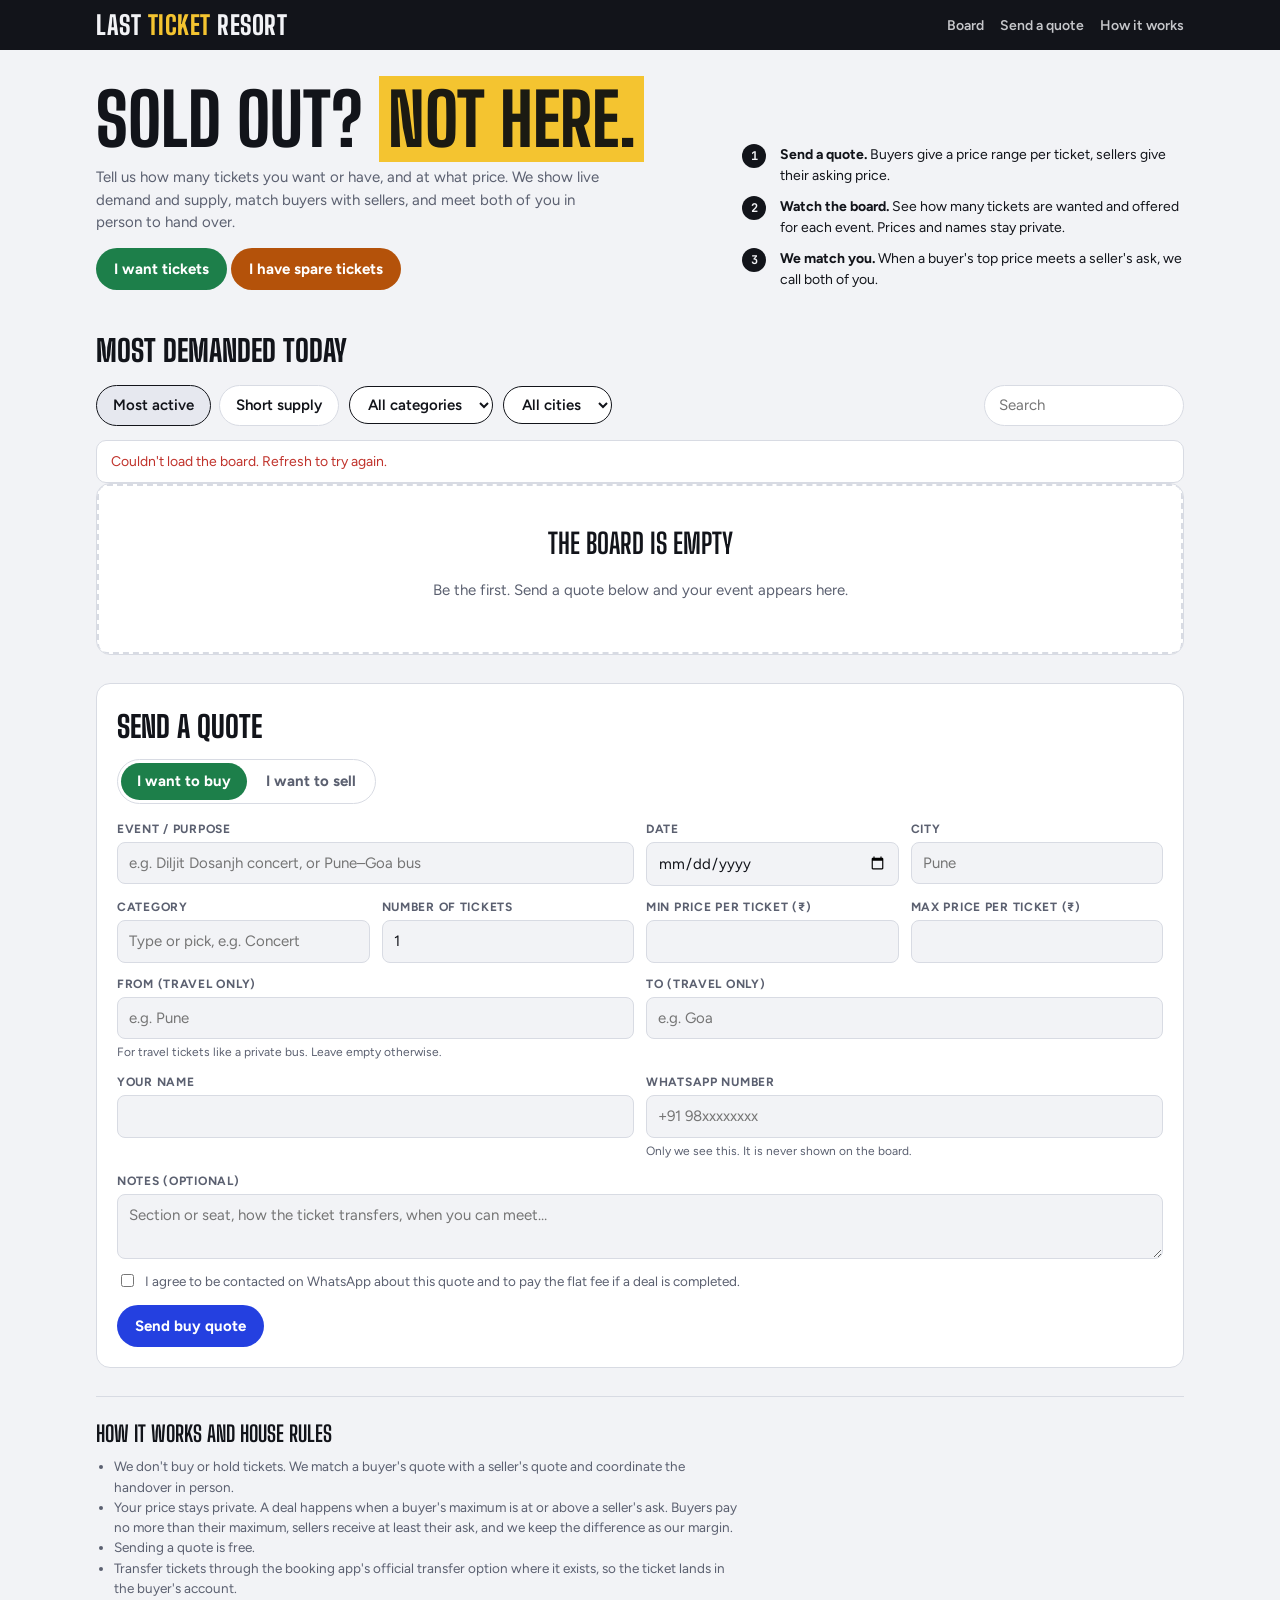
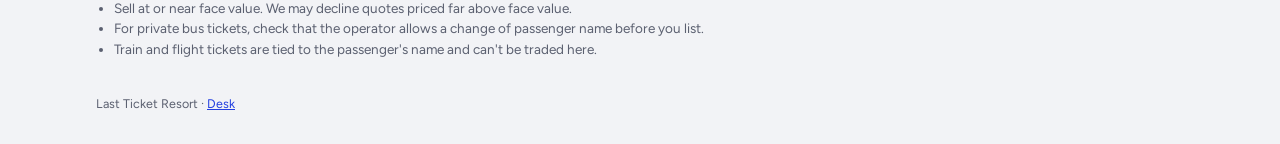
<file: index.html>
<!doctype html>
<html lang="en">
<head>
<meta charset="utf-8">
<meta name="viewport" content="width=device-width,initial-scale=1,viewport-fit=cover">
<title>Last Ticket Resort</title>
<meta name="description" content="Spare tickets or need one last minute? Send your quote. We match buyers and sellers and meet you in person.">
<link rel="preconnect" href="https://fonts.googleapis.com">
<link rel="stylesheet" href="https://fonts.googleapis.com/css2?family=Big+Shoulders+Display:wght@600;800&family=Figtree:wght@400;500;600;700&family=JetBrains+Mono:wght@500;700&display=swap">
<link rel="stylesheet" href="style.css">
</head>
<body>
<header>
  <div class="wrap">
    <a class="brand" href="./">Last <span>Ticket</span> Resort</a>
    <nav><a href="#board">Board</a><a href="#quote">Send a quote</a><a href="#rules">How it works</a></nav>
  </div>
</header>

<main class="wrap">
  <section class="hero">
    <div>
      <h2>Sold out? <em>Not here.</em></h2>
      <p style="margin-top:14px">Tell us how many tickets you want or have, and at what price. We show live demand and supply, match buyers with sellers, and meet both of you in person to hand over.</p>
      <p style="margin-top:14px"><a class="btn buy" href="#quote" data-side-link="BUY">I want tickets</a> <a class="btn sell" href="#quote" data-side-link="SELL">I have spare tickets</a></p>
    </div>
    <ol class="steps">
      <li><span><b>Send a quote.</b> Buyers give a price range per ticket, sellers give their asking price.</span></li>
      <li><span><b>Watch the board.</b> See how many tickets are wanted and offered for each event. Prices and names stay private.</span></li>
      <li><span><b>We match you.</b> When a buyer's top price meets a seller's ask, we call both of you.</span></li>    </ol>
  </section>


<section id="board">
    <div class="bar">
      <h2 class="section-title">Most demanded today</h2>
    </div>
    <div class="movers-bar">
      <div class="tabs" role="tablist" aria-label="Sort board">
        <button class="tab" role="tab" data-tab="active" aria-selected="true">Most active</button>
        <button class="tab" role="tab" data-tab="gap" aria-selected="false">Short supply</button>
      </div>
      <select id="cat" class="pill-select" aria-label="Category"><option value="">All categories</option></select>
      <select id="city" class="pill-select" aria-label="City"><option value="">All cities</option></select>
      <input class="search" id="q" type="search" placeholder="Search" aria-label="Search events">
    </div>
    <div class="notice" id="board-status">Loading the board…</div>
    <div class="movers" id="grid"></div>
  </section>

  <section id="quote" class="quote-box">
    <h2 class="section-title">Send a quote</h2>
    <div class="side-switch" role="group" aria-label="Buy or sell">
      <button type="button" data-side="BUY" aria-pressed="true">I want to buy</button>
      <button type="button" data-side="SELL" aria-pressed="false">I want to sell</button>
    </div>
    <form class="form" id="form" novalidate>
      <div class="field w2"><label for="f-event">Event / Purpose</label><input id="f-event" list="event-list" maxlength="80" placeholder="e.g. Diljit Dosanjh concert, or Pune–Goa bus"><datalist id="event-list"></datalist></div>
      <div class="field"><label for="f-date">Date</label><input id="f-date" type="date"></div>
      <div class="field"><label for="f-city">City</label><input id="f-city" maxlength="40" placeholder="Pune"></div>
      <div class="field"><label for="f-category">Category</label>
        <input id="f-category" list="cat-list" maxlength="30" placeholder="Type or pick, e.g. Concert"><datalist id="cat-list"></datalist></div>
      <div class="field"><label for="f-qty">Number of tickets</label><input id="f-qty" type="number" min="1" max="50" value="1"></div>
      <div class="field buy-only"><label for="f-min">Min price per ticket (₹)</label><input id="f-min" type="number" min="0" step="1"></div>
      <div class="field buy-only"><label for="f-max">Max price per ticket (₹)</label><input id="f-max" type="number" min="0" step="1"></div>
      <div class="field sell-only" hidden><label for="f-ask">Asking price per ticket (₹)</label><input id="f-ask" type="number" min="0" step="1"></div>
      <div class="field sell-only" hidden><label for="f-face">Face value per ticket (₹)</label><input id="f-face" type="number" min="0" step="1"></div>
      <div class="field w2"><label for="f-from">From (travel only)</label><input id="f-from" maxlength="40" placeholder="e.g. Pune"><span class="hint">For travel tickets like a private bus. Leave empty otherwise.</span></div>
      <div class="field w2"><label for="f-to">To (travel only)</label><input id="f-to" maxlength="40" placeholder="e.g. Goa"></div>
      <div class="field w2"><label for="f-name">Your name</label><input id="f-name" maxlength="60" autocomplete="name"></div>
      <div class="field w2"><label for="f-phone">WhatsApp number</label><input id="f-phone" type="tel" maxlength="20" autocomplete="tel" placeholder="+91 98xxxxxxxx"><span class="hint">Only we see this. It is never shown on the board.</span></div>
      <div class="field w4"><label for="f-notes">Notes (optional)</label><textarea id="f-notes" maxlength="300" placeholder="Section or seat, how the ticket transfers, when you can meet…"></textarea></div>
      <div class="hp" aria-hidden="true"><label for="f-website">Website</label><input id="f-website" tabindex="-1" autocomplete="off"></div>
      <label class="check w4"><input type="checkbox" id="f-agree"> <span>I agree to be contacted on WhatsApp about this quote and to pay the flat fee if a deal is completed.</span></label>
    </form>
    <div class="form-foot">
      <button class="btn" id="submit" type="button">Send quote</button>
      <div class="notice" id="form-status" hidden></div>
    </div>
  </section>

  <section class="rules" id="rules">
    <h3>How it works and house rules</h3>
    <ul>
      <li>We don't buy or hold tickets. We match a buyer's quote with a seller's quote and coordinate the handover in person.</li>
      <li>Your price stays private. A deal happens when a buyer's maximum is at or above a seller's ask. Buyers pay no more than their maximum, sellers receive at least their ask, and we keep the difference as our margin.</li>
      <li>Sending a quote is free.</li>
      <li>Transfer tickets through the booking app's official transfer option where it exists, so the ticket lands in the buyer's account.</li>
      <li>Sell at or near face value. We may decline quotes priced far above face value.</li>
      <li>For private bus tickets, check that the operator allows a change of passenger name before you list.</li>
      <li>Train and flight tickets are tied to the passenger's name and can't be traded here.</li>
    </ul>
  </section>
  <footer id="footer">Last Ticket Resort · <a href="admin.html">Desk</a></footer>
</main>
<div class="toast" id="toast" hidden></div>

<script src="config.js"></script>
<script>
const API=window.LTR_CONFIG.API_URL;
const $=id=>document.getElementById(id);
const esc=s=>String(s??"").replace(/[&<>"']/g,c=>({"&":"&amp;","<":"&lt;",">":"&gt;",'"':"&quot;","'":"&#39;"}[c]));
const inr=n=>n==null||n===""?"—":"₹"+Number(n).toLocaleString("en-IN");
const today=()=>{const d=new Date();d.setMinutes(d.getMinutes()-d.getTimezoneOffset());return d.toISOString().slice(0,10)};
let events=[],side="BUY";
const DEFAULT_CATS=["Concert","Comedy","Sports","Movie","Theatre","College fest","Workshop","Gaming","Merch","Other"];

// side switch
function setSide(s){side=s;document.querySelectorAll(".side-switch button").forEach(b=>b.setAttribute("aria-pressed",b.dataset.side===s));
  document.querySelectorAll(".buy-only").forEach(e=>e.hidden=s!=="BUY");document.querySelectorAll(".sell-only").forEach(e=>e.hidden=s!=="SELL");
  $("submit").textContent=s==="BUY"?"Send buy quote":"Send sell quote"}
document.querySelectorAll(".side-switch button").forEach(b=>b.onclick=()=>setSide(b.dataset.side));
document.querySelectorAll("[data-side-link]").forEach(a=>a.addEventListener("click",()=>setSide(a.dataset.sideLink)));
setSide("BUY");$("f-date").min=today();

function prefill(i,s){const e=events[i];if(!e)return;setSide(s);$("f-event").value=e.event;$("f-date").value=e.date;$("f-city").value=e.city;$("f-category").value=e.category||"";$("f-from").value=e.fromPlace||"";$("f-to").value=e.toPlace||"";$("quote").scrollIntoView({behavior:"smooth"});$("f-qty").focus({preventScroll:true})}
const ui={q:"",city:"",cat:""};
function dateLabel(d){if(!d)return"";const x=new Date(d+"T00:00");return x.toLocaleString("en-IN",{weekday:"short",day:"numeric",month:"short"})}
function cum(a){let t=0;return (a||[]).map(v=>t+=Number(v)||0)}
function spark(a,b){
  const p=cum(a),q=cum(b);if(!p.length)return"";const W=124,H=30,max=Math.max(1,...p,...q);
  const line=(arr,cls)=>`<polyline class="${cls}" points="${arr.map((v,i)=>((i/(arr.length-1||1))*W).toFixed(1)+","+(H-3-(v/max)*(H-8)).toFixed(1)).join(" ")}"/>`;
  return `<svg class="spark" viewBox="0 0 ${W} ${H}" width="${W}" height="${H}" aria-hidden="true"><line x1="0" y1="${H-1}" x2="${W}" y2="${H-1}" class="base"/>${line(q,"sell")}${line(p,"buy")}</svg>`;
}
function initials(c){return String(c||"?").trim().split(/\s+/).slice(0,2).map(w=>w[0]).join("").toUpperCase()}
let tab="active";
document.querySelectorAll(".tabs .tab").forEach(b=>b.onclick=()=>{tab=b.dataset.tab;document.querySelectorAll(".tabs .tab").forEach(x=>x.setAttribute("aria-selected",x===b));render()});
function render(){
  const cities=[...new Set(events.map(e=>e.city).filter(Boolean))].sort();
  $("city").innerHTML=`<option value="">All cities</option>`+cities.map(c=>`<option ${c===ui.city?"selected":""}>${esc(c)}</option>`).join("");
  const cats=[...new Set(events.map(e=>String(e.category||"").trim()).filter(Boolean))].sort();
  $("cat").innerHTML=`<option value="">All categories</option>`+cats.map(c=>`<option ${c===ui.cat?"selected":""}>${esc(c)}</option>`).join("");
  $("cat-list").innerHTML=[...new Set([...cats,...DEFAULT_CATS])].map(c=>`<option value="${esc(c)}">`).join("");
  $("event-list").innerHTML=[...new Set(events.map(e=>e.event))].map(e=>`<option value="${esc(e)}">`).join("");
  const key=tab==="gap"?(e=>e.demand-e.supply):(e=>e.demand+e.supply);
  const list=events.map((e,i)=>({e,i})).filter(({e})=>(!ui.city||e.city===ui.city)&&(!ui.cat||e.category===ui.cat)&&(!ui.q||(e.event+" "+e.city+" "+(e.fromPlace||"")+" "+(e.toPlace||"")).toLowerCase().includes(ui.q)))
    .filter(({e})=>tab==="gap"?e.demand>e.supply:(e.demand+e.supply)>0)
    .sort((a,b)=>key(b.e)-key(a.e)||String(a.e.date).localeCompare(String(b.e.date)));
  const today=a=>(a||[])[6]||0, chg=n=>n?`+${n} today`:"no change";
  const head=`<div class="mv-row mv-head"><span>Event</span><span class="mv-trend">7-day trend</span><span class="num">Wanted</span><span class="num">Offered</span><span class="mv-act"></span></div>`;
  $("grid").innerHTML=list.length?head+list.map(({e,i})=>`<div class="mv-row">
      <span class="mv-ev"><span class="mv-badge" aria-hidden="true">${esc(initials(e.category))}</span><span class="mv-name"><b>${esc(e.event)}</b><small>${esc(e.category||"")}${e.fromPlace?` · ${esc(e.fromPlace)} → ${esc(e.toPlace)}`:""} · ${esc(dateLabel(e.date))}${e.city?` · ${esc(e.city)}`:""}</small></span></span>
      <span class="mv-trend">${spark(e.demandDaily,e.supplyDaily)}</span>
      <span class="num"><b class="mv-big buy-c">${e.demand}</b><small>${e.buyers} buyer${e.buyers===1?"":"s"} · ${chg(today(e.demandDaily))}</small></span>
      <span class="num"><b class="mv-big sell-c">${e.supply}</b><small>${e.sellers} seller${e.sellers===1?"":"s"} · ${chg(today(e.supplyDaily))}</small></span>
      <span class="mv-act"><button class="btn buy sm" onclick="prefill(${i},'BUY')">Buy</button><button class="btn sell sm" onclick="prefill(${i},'SELL')">Sell</button></span>
    </div>`).join(""):
    `<div class="empty"><h3>${events.length?"Nothing here yet":"The board is empty"}</h3><p>${events.length?"Try another tab, category or city.":"Be the first. Send a quote below and your event appears here."}</p></div>`;
}
$("q").oninput=e=>{ui.q=e.target.value.trim().toLowerCase();render()};
$("city").onchange=e=>{ui.city=e.target.value;render()};
$("cat").onchange=e=>{ui.cat=e.target.value;render()};


async function load(){
  try{
    const r=await fetch(API+"?action=board");const d=await r.json();
    if(!d.ok) throw new Error(d.error);
    events=d.events||[];
    $("board-status").hidden=true;render();
  }catch(err){$("board-status").textContent="Couldn't load the board. Refresh to try again.";$("board-status").className="notice err";render()}
}


function formStatus(msg,kind){const s=$("form-status");s.hidden=false;s.textContent=msg;s.className="notice "+(kind||"")}
$("form").addEventListener("submit",e=>{e.preventDefault();$("submit").click()});
$("submit").onclick=async()=>{
  const v=k=>$("f-"+k).value.trim();
  const body={action:"quote",side,event:v("event"),date:v("date"),city:v("city"),category:v("category"),qty:v("qty"),
    minPrice:v("min"),maxPrice:v("max"),askPrice:v("ask"),faceValue:v("face"),name:v("name"),phone:v("phone"),notes:v("notes"),website:v("website"),fromPlace:v("from"),toPlace:v("to")};
  if(!body.event) return formStatus("Add the event or purpose.","err");
  if(!!body.fromPlace!==!!body.toPlace) return formStatus("Fill in both From and To, or leave both empty.","err");
  if(!body.category) return formStatus("Add a category. Type anything, e.g. Concert or Sports.","err");
  if(!body.date||body.date<today()) return formStatus("Add an upcoming date.","err");
  if(!(Number(body.qty)>=1)) return formStatus("Add how many tickets.","err");
  if(side==="BUY"&&(body.minPrice===""||body.maxPrice===""||Number(body.maxPrice)<Number(body.minPrice))) return formStatus("Give your price range per ticket. Max must be at least min.","err");
  if(side==="SELL"&&body.askPrice==="") return formStatus("Add your asking price per ticket.","err");
  if(!body.name||!/^[+\d][\d\s-]{8,18}$/.test(body.phone)) return formStatus("Add your name and a valid WhatsApp number.","err");
  if(!$("f-agree").checked) return formStatus("Tick the box to agree to be contacted.","err");
  $("submit").disabled=true;formStatus("Sending…");
  try{
    const r=await fetch(API,{method:"POST",headers:{"Content-Type":"text/plain;charset=utf-8"},body:JSON.stringify(body)});
    const d=await r.json();
    if(!d.ok) throw new Error(d.error||"Something went wrong.");
    formStatus(`Quote ${d.id} received. We'll WhatsApp you when there's a match.`,"ok");
    ["qty","min","max","ask","face","notes"].forEach(k=>$("f-"+k).value=k==="qty"?1:"");
    load();
  }catch(err){formStatus(err.message.includes("Failed to fetch")?"Couldn't reach us. Check your connection and try again.":err.message,"err")}
  finally{$("submit").disabled=false}
};
load();
</script>
</body>
</html>
</file>
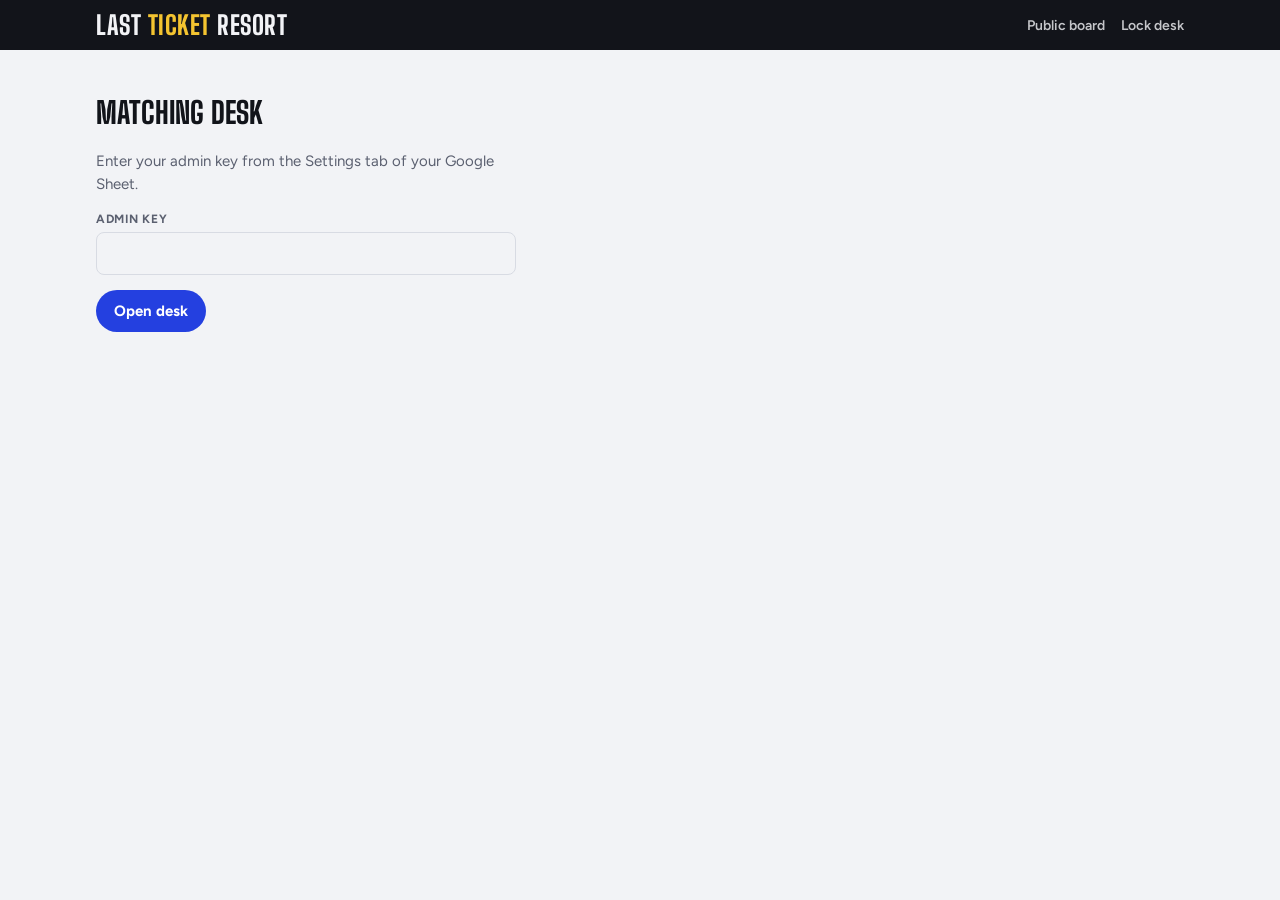
<file: admin.html>
<!doctype html>
<html lang="en">
<head>
<meta charset="utf-8">
<meta name="viewport" content="width=device-width,initial-scale=1,viewport-fit=cover">
<meta name="robots" content="noindex">
<title>Matching Desk · Last Ticket Resort</title>
<link rel="preconnect" href="https://fonts.googleapis.com">
<link rel="stylesheet" href="https://fonts.googleapis.com/css2?family=Big+Shoulders+Display:wght@600;800&family=Figtree:wght@400;500;600;700&family=JetBrains+Mono:wght@500;700&display=swap">
<link rel="stylesheet" href="style.css">
</head>
<body>
<header>
  <div class="wrap">
    <a class="brand" href="./">Last <span>Ticket</span> Resort</a>
    <nav><a href="./">Public board</a><a href="#" id="logout">Lock desk</a></nav>
  </div>
</header>
<main class="wrap">
  <section id="login" style="padding-block:40px;max-width:420px">
    <h2 class="section-title">Matching desk</h2>
    <p style="color:var(--muted)">Enter your admin key from the Settings tab of your Google Sheet.</p>
    <div class="field"><label for="key">Admin key</label><input id="key" type="password" autocomplete="current-password"></div>
    <p><button class="btn" id="unlock">Open desk</button></p>
    <div class="notice err" id="login-err" hidden></div>
  </section>

  <section id="desk" hidden>
    <div class="bar">
      <h2 class="section-title">Matching desk</h2>
      <button class="btn sm" id="refresh">Refresh</button>
    </div>
    <div class="kpis" id="kpis"></div>
  <section id="board" style="margin-bottom:24px">
    <div class="bar">
      <h2 class="section-title">Board</h2>
      <input class="search" id="q" type="search" placeholder="Search events" aria-label="Search events">
      <select id="cat" aria-label="Category"><option value="">All categories</option></select>
      <select id="city" aria-label="City"><option value="">All cities</option></select>
    </div>
        <div class="grid" id="grid"></div>
  </section>
    <div id="events"></div>
    <h2 class="section-title" style="margin-top:24px">Deals</h2>
    <p class="hint">Proposed → Meeting set → Done (paid). Cancelling a deal puts the tickets back on both quotes.</p>
    <div class="tbl-wrap" style="margin-bottom:40px"><table id="matches"></table></div>
  </section>
</main>
<div class="toast" id="toast" hidden></div>

<script src="config.js"></script>
<script>
const API=window.LTR_CONFIG.API_URL;
const $=id=>document.getElementById(id);
const esc=s=>String(s??"").replace(/[&<>"']/g,c=>({"&":"&amp;","<":"&lt;",">":"&gt;",'"':"&quot;","'":"&#39;"}[c]));
const inr=n=>n==null||n===""?"—":"₹"+Number(n).toLocaleString("en-IN");
let KEY="";try{KEY=localStorage.getItem("ltr_key")||""}catch(_){}
let data={quotes:[],matches:[],fee:0};
function toast(m){const t=$("toast");t.textContent=m;t.hidden=false;clearTimeout(toast.t);toast.t=setTimeout(()=>t.hidden=true,2600)}
const norm=s=>String(s||"").toLowerCase().replace(/\s+/g," ").trim();
const ekey=q=>[norm(q.event),q.date,norm(q.city),norm(q.fromPlace),norm(q.toPlace)].join("|");
function wa(phone,text){const d=String(phone).replace(/\D/g,"");const n=d.length===10?"91"+d:d;return `<a href="https://wa.me/${n}?text=${encodeURIComponent(text)}" target="_blank" rel="noopener">${esc(phone)}</a>`}

async function post(body){
  const r=await fetch(API,{method:"POST",headers:{"Content-Type":"text/plain;charset=utf-8"},body:JSON.stringify({...body,key:KEY})});
  const d=await r.json();if(!d.ok) throw new Error(d.error);return d;
}
async function load(){
  try{
    const r=await fetch(API+"?action=admin&key="+encodeURIComponent(KEY));const d=await r.json();
    if(!d.ok) throw new Error(d.error);
    data=d;$("login").hidden=true;$("desk").hidden=false;render();renderBoard();
  }catch(err){$("login").hidden=false;$("desk").hidden=true;$("login-err").hidden=false;$("login-err").textContent=err.message}
}
$("unlock").onclick=()=>{KEY=$("key").value.trim();try{localStorage.setItem("ltr_key",KEY)}catch(_){}load()};
$("key").onkeydown=e=>{if(e.key==="Enter")$("unlock").click()};
$("logout").onclick=e=>{e.preventDefault();KEY="";try{localStorage.removeItem("ltr_key")}catch(_){}location.reload()};
$("refresh").onclick=load;


const ui={q:"",city:"",cat:""};
function dateParts(d){if(!d)return{day:"—",mon:"",wk:""};const x=new Date(d+"T00:00");return{day:x.getDate(),mon:x.toLocaleString("en-IN",{month:"short"}).toUpperCase()+" "+String(x.getFullYear()).slice(2),wk:x.toLocaleString("en-IN",{weekday:"short"}).toUpperCase()}}
function signal(e){
  if(e.demand&&e.supply&&e.bestBid>=e.bestAsk) return `<span class="pill" style="color:var(--accent)">Prices overlap · match likely</span>`;
  if(e.demand>e.supply) return `<span class="pill buy-c">More buyers than sellers</span>`;
  if(e.supply>e.demand) return `<span class="pill sell-c">More sellers than buyers</span>`;
  return `<span class="pill" style="color:var(--muted)">Balanced</span>`;
}
function renderBoard(){
  const events=data.events||[];
  const cities=[...new Set(events.map(e=>e.city).filter(Boolean))].sort();
  $("city").innerHTML=`<option value="">All cities</option>`+cities.map(c=>`<option ${c===ui.city?"selected":""}>${esc(c)}</option>`).join("");
  const cats=[...new Set(events.map(e=>String(e.category||"").trim()).filter(Boolean))].sort();
  $("cat").innerHTML=`<option value="">All categories</option>`+cats.map(c=>`<option ${c===ui.cat?"selected":""}>${esc(c)}</option>`).join("");
  const list=events.map((e,i)=>({e,i})).filter(({e})=>(!ui.city||e.city===ui.city)&&(!ui.cat||e.category===ui.cat)&&(!ui.q||(e.event+" "+e.city+" "+(e.fromPlace||"")+" "+(e.toPlace||"")).toLowerCase().includes(ui.q)))
    .sort((a,b)=>String(a.e.date).localeCompare(String(b.e.date)));
  const max=Math.max(1,...list.map(({e})=>Math.max(e.demand,e.supply)));
  $("grid").innerHTML=list.length?list.map(({e,i})=>{const dp=dateParts(e.date);return `
    <article class="event">
      <div class="e-main">
        <div class="e-cat">${esc(e.category||"Event")}</div>
        <h3 class="e-title">${esc(e.event)}</h3>
        ${e.fromPlace?`<div class="e-route">${esc(e.fromPlace)} <span aria-hidden="true">→</span><span class="sr"> to </span> ${esc(e.toPlace)}</div>`:""}
        ${signal(e)}
        <div class="depth">
          <div class="depth-row"><span class="lbl buy-c">Wanted</span><span class="track"><span class="fill buy" style="display:block;width:${e.demand/max*100}%"></span></span><span class="n">${e.demand}</span></div>
          <div class="depth-row"><span class="lbl sell-c">Offered</span><span class="track"><span class="fill sell" style="display:block;width:${e.supply/max*100}%"></span></span><span class="n">${e.supply}</span></div>
        </div>
        <div class="quotes">
          <div>Buyers pay up to<b class="buy-c">${inr(e.bestBid)}</b>${e.bidLow!=null?`<span>range from ${inr(e.bidLow)}</span>`:""}</div>
          <div>Sellers ask from<b class="sell-c">${inr(e.bestAsk)}</b>${e.lastPrice?`<span>last deal ${inr(e.lastPrice)}</span>`:""}</div>
        </div>
      </div>
      <div class="stub"><span class="wk">${dp.wk}</span><span class="day">${dp.day}</span><span class="mon">${dp.mon}</span><span class="city">${esc(e.city)}</span></div>
    </article>`}).join(""):
    `<div class="empty"><h3>${events.length?"No events match":"The board is empty"}</h3><p>${events.length?"Try another city or search.":"Quotes from the public site appear here."}</p></div>`;
}
$("q").oninput=e=>{ui.q=e.target.value.trim().toLowerCase();renderBoard()};
$("city").onchange=e=>{ui.city=e.target.value;renderBoard()};
$("cat").onchange=e=>{ui.cat=e.target.value;renderBoard()};

/* Greedy matching: highest buyer max vs lowest seller ask, one clearing price for the batch. */
function suggest(buys,sells){
  const B=buys.map(q=>({...q,left:Number(q.openQty)})).sort((a,b)=>b.maxPrice-a.maxPrice);
  const S=sells.map(q=>({...q,left:Number(q.openQty)})).sort((a,b)=>a.askPrice-b.askPrice);
  const pairs=[];let i=0,j=0;
  while(i<B.length&&j<S.length&&Number(B[i].maxPrice)>=Number(S[j].askPrice)){
    const n=Math.min(B[i].left,S[j].left);
    pairs.push({buy:B[i],sell:S[j],qty:n});
    B[i].left-=n;S[j].left-=n;if(!B[i].left)i++;if(!S[j].left)j++;
  }
  if(!pairs.length) return {pairs,price:null};
  const hiAsk=Math.max(...pairs.map(p=>Number(p.sell.askPrice))),loBid=Math.min(...pairs.map(p=>Number(p.buy.maxPrice)));
  return {pairs,price:Math.round((hiAsk+loBid)/2),hiAsk,loBid};
}

function quoteRow(q){
  const flag=q.side==="SELL"&&q.faceValue&&Number(q.askPrice)>Number(q.faceValue)*1.2?` <span class="pill" style="color:var(--bad)">${Math.round((q.askPrice/q.faceValue-1)*100)}% over face</span>`:"";
  const price=q.side==="BUY"?`${inr(q.minPrice)}–${inr(q.maxPrice)}`:inr(q.askPrice)+flag;
  return `<tr><td>${esc(q.id)}</td><td>${esc(q.openQty)}/${esc(q.qty)}</td><td>${price}</td><td>${esc(q.name)}</td><td>${wa(q.phone,"Hi "+q.name+", this is Last Ticket Resort about your quote for "+q.event+".")}</td><td style="white-space:normal;min-width:160px">${esc(q.notes)}</td>
    <td><button class="btn ghost sm" data-cancel="${esc(q.id)}">Cancel</button></td></tr>`;
}
function render(){
  const open=data.quotes.filter(q=>q.status==="OPEN"&&Number(q.openQty)>0);
  const groups={};open.forEach(q=>{(groups[ekey(q)]=groups[ekey(q)]||{event:q.event,date:q.date,city:q.city,fromPlace:q.fromPlace,toPlace:q.toPlace,buys:[],sells:[]})[q.side==="BUY"?"buys":"sells"].push(q)});
  const done=data.matches.filter(m=>m.status==="DONE");
  const live=data.matches.filter(m=>m.status==="PROPOSED"||m.status==="MEETING_SET");
  const earned=done.reduce((s,m)=>s+(Number(m.price)-(m.sellPrice===""||m.sellPrice==null?Number(m.price):Number(m.sellPrice)))*Number(m.qty),0);
  $("kpis").innerHTML=[["Open buy quotes",open.filter(q=>q.side==="BUY").length],["Open sell quotes",open.filter(q=>q.side==="SELL").length],["Deals in progress",live.length],["Deals done",done.length],["Margin earned",inr(earned)]]
    .map(([l,v])=>`<div class="kpi"><b>${v}</b><span>${l}</span></div>`).join("");
  const keys=Object.keys(groups).sort((a,b)=>String(groups[a].date).localeCompare(String(groups[b].date)));
  $("events").innerHTML=keys.length?keys.map(k=>{const g=groups[k];const s=suggest(g.buys,g.sells);return `
    <div class="admin-event">
      <h3>${esc(g.event)}${g.fromPlace?` · ${esc(g.fromPlace)} → ${esc(g.toPlace)}`:""} · ${esc(g.date)} · ${esc(g.city)}</h3>
      <div class="two">
        <div><p class="hint buy-c" style="margin:0 0 4px;font-weight:700">BUYERS (${g.buys.reduce((a,q)=>a+Number(q.openQty),0)} wanted)</p>
          <div class="tbl-wrap"><table><tr><th>ID</th><th>Open/Qty</th><th>Range</th><th>Name</th><th>WhatsApp</th><th>Notes</th><th></th></tr>${g.buys.map(quoteRow).join("")||`<tr><td colspan="7">No buyers yet</td></tr>`}</table></div></div>
        <div><p class="hint sell-c" style="margin:0 0 4px;font-weight:700">SELLERS (${g.sells.reduce((a,q)=>a+Number(q.openQty),0)} offered)</p>
          <div class="tbl-wrap"><table><tr><th>ID</th><th>Open/Qty</th><th>Ask</th><th>Name</th><th>WhatsApp</th><th>Notes</th><th></th></tr>${g.sells.map(quoteRow).join("")||`<tr><td colspan="7">No sellers yet</td></tr>`}</table></div></div>
      </div>
      ${s.pairs.length?`<div class="suggest"><b>Suggested matches</b> <span class="hint">Buyer is quoted at their max, seller at their ask. You keep the difference. Edit either price before confirming.</span>
        ${s.pairs.map(p=>`<div class="suggest-row"><span>${esc(p.buy.name)} (${esc(p.buy.id)}) buys <b>${p.qty}</b> from ${esc(p.sell.name)} (${esc(p.sell.id)}). Buyer pays ₹</span>
          <input type="number" min="0" value="${Number(p.buy.maxPrice)}" aria-label="Buyer price per ticket" data-role="buy"><span>Seller gets ₹</span><input type="number" min="0" value="${Number(p.sell.askPrice)}" aria-label="Seller price per ticket" data-role="sell">
          <span class="hint">Margin ${inr((p.buy.maxPrice-p.sell.askPrice)*p.qty)}</span><button class="btn sm" data-match='${esc(JSON.stringify({buyId:p.buy.id,sellId:p.sell.id,qty:p.qty}))}'>Confirm match</button></div>`).join("")}</div>`
      :`<p class="hint">No overlap yet: ${g.buys.length&&g.sells.length?"the best buyer max is below the lowest ask. Call them to negotiate.":"waiting for the other side."}</p>`}
    </div>`}).join(""):`<div class="empty"><h3>No open quotes</h3><p>New quotes from the public board appear here grouped by event.</p></div>`;
  const sp=m=>m.sellPrice===""||m.sellPrice==null?Number(m.price):Number(m.sellPrice);
  const statuses=["PROPOSED","MEETING_SET","DONE","CANCELLED"];
  const byId=Object.fromEntries(data.quotes.map(q=>[q.id,q]));
  $("matches").innerHTML=`<tr><th>Deal</th><th>Event</th><th>Buyer</th><th>Seller</th><th>Qty</th><th>Buyer pays</th><th>Seller gets</th><th>Margin</th><th>Status</th></tr>`+
    (data.matches.slice().reverse().map(m=>{const b=byId[m.buyId]||{},s=byId[m.sellId]||{};return `<tr><td>${esc(m.id)}</td><td>${esc(m.event)} · ${esc(m.date)}</td>
      <td>${esc(b.name)} ${b.phone?wa(b.phone,"Hi "+b.name+", Last Ticket Resort here. We found "+m.qty+" ticket(s) for "+m.event+" at ₹"+m.price+" each. Shall we confirm?"):""}</td>
      <td>${esc(s.name)} ${s.phone?wa(s.phone,"Hi "+s.name+", Last Ticket Resort here. We found a buyer for "+m.qty+" of your "+m.event+" ticket(s) at ₹"+sp(m)+" each. Shall we confirm?"):""}</td>
      <td>${esc(m.qty)}</td><td>${inr(m.price)}</td><td>${inr(sp(m))}</td><td>${inr((Number(m.price)-sp(m))*Number(m.qty))}</td>
      <td><select data-mstatus="${esc(m.id)}">${statuses.map(x=>`<option ${x===m.status?"selected":""}>${x}</option>`).join("")}</select></td></tr>`}).join("")||`<tr><td colspan="9">No deals yet</td></tr>`);
}
document.addEventListener("click",async e=>{
  const m=e.target.closest("[data-match]");
  if(m){const p=JSON.parse(m.dataset.match);const row=m.closest(".suggest-row");p.buyPrice=row.querySelector('[data-role=buy]').value;p.sellPrice=row.querySelector('[data-role=sell]').value;m.disabled=true;
    try{await post({action:"match",...p});toast("Match saved. WhatsApp both sides from the Deals table.");load()}catch(err){toast(err.message);m.disabled=false}return}
  const c=e.target.closest("[data-cancel]");
  if(c){if(c.dataset.sure!=="1"){c.dataset.sure="1";c.textContent="Tap again";return}
    try{await post({action:"quoteStatus",id:c.dataset.cancel,status:"CANCELLED"});toast("Quote cancelled");load()}catch(err){toast(err.message)}}
});
document.addEventListener("change",async e=>{
  const s=e.target.closest("[data-mstatus]");if(!s)return;
  try{await post({action:"matchStatus",id:s.dataset.mstatus,status:s.value});toast("Deal updated");load()}catch(err){toast(err.message)}
});
if(KEY) load(); else $("login").hidden=false;
</script>
</body>
</html>
</file>
<file: style.css>
/* Last Ticket Resort — box-office board. Ink header, stub-yellow price tags, cobalt actions. */
:root{
  --bg:#F2F3F6; --surface:#FFFFFF; --ink:#12141A; --muted:#5B6070; --line:#D8DBE3; --chip:#E6E8EF;
  --accent:#2440E0; --accent-ink:#FFFFFF; --stub:#F4C430; --stub-ink:#1B1A12;
  --buy:#1D7F4A; --sell:#B4520A; --bad:#C0322B;
  --display:"Big Shoulders Display","Arial Narrow",Impact,sans-serif;
  --body:"Figtree",system-ui,-apple-system,"Segoe UI",sans-serif;
  --mono:"JetBrains Mono",ui-monospace,Menlo,Consolas,monospace;
  --r:10px;
}
@media (prefers-color-scheme: dark){:root{
  --bg:#0F1117; --surface:#181B24; --ink:#ECEEF4; --muted:#9AA0B0; --line:#2A2F3C; --chip:#232734;
  --accent:#7C90FF; --accent-ink:#0B0D14; --stub:#E2B52A; --stub-ink:#16140C;
  --buy:#4CC98A; --sell:#F0A04B; --bad:#F07068; color-scheme:dark}}
*{box-sizing:border-box}
[hidden]{display:none!important}
html{-webkit-text-size-adjust:100%}
body{margin:0;background:var(--bg);color:var(--ink);font:15px/1.5 var(--body)}
button,input,select,textarea{font:inherit;color:inherit}
:focus-visible{outline:2px solid var(--accent);outline-offset:2px}
.wrap{max-width:1120px;margin:0 auto;padding-left:max(16px,env(safe-area-inset-left,0px));padding-right:max(16px,env(safe-area-inset-right,0px))}
a{color:var(--accent)}

header{background:#12141A;color:#F2F3F6;position:sticky;top:0;z-index:5}
header .wrap{display:flex;align-items:center;gap:14px;padding-block:12px;flex-wrap:wrap}
.brand{font-family:var(--display);font-weight:800;font-size:26px;text-transform:uppercase;letter-spacing:.02em;margin:0;line-height:1;color:#F2F3F6;text-decoration:none}
.brand span{color:#F4C430}
nav{display:flex;gap:16px;margin-left:auto;font-weight:600;font-size:14px}
nav a{color:#F2F3F6;opacity:.8;text-decoration:none}
nav a:hover{opacity:1}

.hero{padding-block:36px 20px;display:grid;grid-template-columns:minmax(0,1.4fr) minmax(0,1fr);gap:28px;align-items:end}
.hero h2{font-family:var(--display);font-weight:800;text-transform:uppercase;font-size:clamp(40px,7vw,72px);line-height:.92;margin:0;text-wrap:balance}
.hero h2 em{font-style:normal;background:var(--stub);color:var(--stub-ink);padding:0 .12em}
.hero p{margin:0;color:var(--muted);max-width:52ch}
.steps{display:grid;gap:10px;margin:0;padding:0;list-style:none;counter-reset:s}
.steps li{display:grid;grid-template-columns:28px 1fr;gap:10px;align-items:start;font-size:14px}
.steps li::before{counter-increment:s;content:counter(s);font-family:var(--mono);font-weight:700;font-size:12px;width:24px;height:24px;border-radius:50%;background:var(--ink);color:var(--bg);display:grid;place-items:center}

.btn{border:0;border-radius:999px;padding:10px 18px;font-weight:700;cursor:pointer;background:var(--accent);color:var(--accent-ink);text-decoration:none;display:inline-block}
.btn.ghost{background:transparent;color:var(--ink);border:1px solid var(--line)}
.btn.sm{padding:6px 12px;font-size:13px}
.btn.buy{background:var(--buy);color:#fff}.btn.sell{background:var(--sell);color:#fff}
.btn[disabled]{opacity:.5;cursor:not-allowed}

.section-title{font-family:var(--display);font-weight:800;font-size:30px;text-transform:uppercase;margin:0}
.bar{display:flex;flex-wrap:wrap;gap:10px;align-items:center;padding-block:18px 12px}
.bar .section-title{margin-right:auto}
.search,.bar select{padding:9px 14px;border:1px solid var(--line);border-radius:999px;background:var(--surface);min-width:0}
.search{flex:0 1 260px}
.notice{padding:10px 14px;border:1px solid var(--line);border-radius:var(--r);background:var(--surface);color:var(--muted);font-size:14px}
.notice.err{color:var(--bad)}
.notice.ok{color:var(--buy)}

.grid{display:grid;grid-template-columns:repeat(auto-fill,minmax(310px,1fr));gap:16px;padding-bottom:28px}
.event{background:var(--surface);border:1px solid var(--line);border-radius:var(--r);display:grid;grid-template-columns:minmax(0,1fr) 92px;overflow:hidden}
.e-main{padding:14px 16px;display:flex;flex-direction:column;gap:8px;min-width:0}
.e-route{font-family:var(--mono);font-size:13px;font-weight:700;color:var(--ink);overflow-wrap:anywhere}
.sr{position:absolute;width:1px;height:1px;overflow:hidden;clip:rect(0 0 0 0)}
.e-cat{font-family:var(--mono);font-size:11px;font-weight:700;letter-spacing:.12em;text-transform:uppercase;color:var(--accent)}
.e-title{font-family:var(--display);font-weight:800;font-size:24px;line-height:1.05;text-transform:uppercase;margin:0;overflow-wrap:anywhere;text-wrap:balance}
.depth{display:grid;gap:6px;font-size:13px}
.depth-row{display:grid;grid-template-columns:62px 1fr 34px;align-items:center;gap:8px}
.depth-row .lbl{font-weight:700}
.depth-row .track{height:8px;border-radius:4px;background:var(--chip);overflow:hidden}
.depth-row .fill{height:100%;border-radius:4px}
.depth-row .n{font-family:var(--mono);text-align:right;font-variant-numeric:tabular-nums}
.buy-c{color:var(--buy)}.sell-c{color:var(--sell)}
.fill.buy{background:var(--buy)}.fill.sell{background:var(--sell)}
.quotes{display:grid;grid-template-columns:1fr 1fr;gap:8px;font-size:12.5px}
.quotes div{background:var(--chip);border-radius:8px;padding:6px 8px}
.quotes b{display:block;font-family:var(--mono);font-size:14px;font-variant-numeric:tabular-nums}
.pill{display:inline-block;font-size:11px;font-weight:700;padding:2px 9px;border-radius:999px;border:1px solid currentColor;align-self:flex-start}
.e-actions{display:flex;gap:6px;flex-wrap:wrap}
.stub{background:var(--stub);color:var(--stub-ink);border-left:2px dashed var(--bg);display:flex;flex-direction:column;align-items:center;justify-content:center;text-align:center;padding:10px 6px;position:relative;font-variant-numeric:tabular-nums}
.stub::before,.stub::after{content:"";position:absolute;left:-9px;width:16px;height:16px;border-radius:50%;background:var(--bg)}
.stub::before{top:-8px}.stub::after{bottom:-8px}
.stub .wk,.stub .mon{font-family:var(--mono);font-size:11px;font-weight:700;letter-spacing:.1em}
.stub .day{font-family:var(--display);font-weight:800;font-size:36px;line-height:.9}
.stub .city{font-size:11px;margin-top:8px;font-weight:600;overflow-wrap:anywhere}
.empty{grid-column:1/-1;border:2px dashed var(--line);border-radius:var(--r);padding:36px 20px;text-align:center;color:var(--muted)}
.empty h3{font-family:var(--display);font-size:28px;text-transform:uppercase;color:var(--ink);margin:0 0 6px}

.quote-box{background:var(--surface);border:1px solid var(--line);border-radius:14px;padding:20px;margin-bottom:28px}
.side-switch{display:inline-flex;border:1px solid var(--line);border-radius:999px;padding:3px;gap:3px;margin:10px 0 16px}
.side-switch button{border:0;background:transparent;padding:7px 16px;border-radius:999px;font-weight:700;cursor:pointer;color:var(--muted)}
.side-switch button[aria-pressed="true"][data-side="BUY"]{background:var(--buy);color:#fff}
.side-switch button[aria-pressed="true"][data-side="SELL"]{background:var(--sell);color:#fff}
.form{display:grid;grid-template-columns:repeat(4,minmax(0,1fr));gap:12px}
.form .w2{grid-column:span 2}.form .w4{grid-column:1/-1}
.field{display:flex;flex-direction:column;gap:4px;min-width:0}
.field label{font-size:12px;font-weight:700;letter-spacing:.06em;text-transform:uppercase;color:var(--muted)}
.field input,.field select,.field textarea{padding:9px 11px;border:1px solid var(--line);border-radius:8px;background:var(--bg);width:100%}
.field textarea{min-height:64px;resize:vertical}
.hint{font-size:12px;color:var(--muted)}
.hp{position:absolute;left:-9999px;width:1px;height:1px;overflow:hidden}
.form-foot{display:flex;gap:12px;align-items:center;flex-wrap:wrap;margin-top:14px}
.form-foot .notice{flex:1 1 260px}
.check{display:flex;gap:8px;align-items:flex-start;font-size:13.5px;color:var(--muted)}

.rules{border-top:1px solid var(--line);padding-block:20px 36px;color:var(--muted);font-size:13.5px}
.rules h3{font-family:var(--display);text-transform:uppercase;color:var(--ink);font-size:22px;margin:0 0 6px}
.rules ul{margin:0;padding-left:18px;max-width:72ch}
footer{padding-block:0 30px;color:var(--muted);font-size:12.5px}

/* movers table */
.movers-bar{display:flex;flex-wrap:wrap;gap:10px;align-items:center;padding-bottom:14px}
.tabs{display:flex;gap:8px;flex-wrap:wrap}
.tab{border:1px solid var(--line);background:var(--surface);border-radius:999px;padding:8px 16px;font-weight:600;cursor:pointer;color:var(--ink)}
.tab[aria-selected="true"]{background:var(--chip);border-color:var(--ink)}
.pill-select{padding:8px 14px;border:1px solid var(--ink);border-radius:999px;background:var(--surface);font-weight:600}
.movers-bar .search{margin-left:auto;padding:8px 14px;border:1px solid var(--line);border-radius:999px;background:var(--surface);min-width:0;flex:0 1 200px}
.movers{background:var(--surface);border:1px solid var(--line);border-radius:14px;overflow:hidden;margin-bottom:28px}
.mv-row{display:grid;grid-template-columns:minmax(0,2.2fr) 140px minmax(0,1fr) minmax(0,1fr) 120px;gap:14px;align-items:center;padding:14px 18px;border-top:1px solid var(--line)}
.mv-head{border-top:0;font-size:13px;color:var(--muted);padding-block:12px}
.mv-row .num{text-align:right;display:flex;flex-direction:column;align-items:flex-end;font-variant-numeric:tabular-nums}
.mv-ev{display:flex;gap:14px;align-items:center;min-width:0}
.mv-badge{flex:none;width:44px;height:44px;border-radius:10px;border:1px solid var(--line);display:grid;place-items:center;font-family:var(--display);font-weight:800;font-size:18px;background:var(--stub);color:var(--stub-ink)}
.mv-name{display:flex;flex-direction:column;min-width:0}
.mv-name b{font-size:16px;font-weight:600;overflow-wrap:anywhere}
.mv-name small{color:var(--muted);font-size:12.5px;overflow-wrap:anywhere}
.mv-big{font-family:var(--mono);font-size:17px}
.mv-big .vs{font-size:12px;color:var(--muted);font-family:var(--body)}
.mv-row .num small{font-weight:600;font-size:12.5px;color:var(--muted)}
.mv-vol{font-family:var(--mono);font-size:15px}
.mv-act{display:flex;gap:6px;justify-content:flex-end}
.spark polyline{fill:none;stroke-width:2;stroke-linejoin:round;stroke-linecap:round}
.spark polyline.buy{stroke:var(--buy)}.spark polyline.sell{stroke:var(--sell);stroke-dasharray:4 3}
.spark .base{stroke:var(--line);stroke-dasharray:2 3}
@media (max-width:760px){.mv-row{grid-template-columns:minmax(0,1fr) auto auto;gap:6px 12px}.mv-ev{grid-column:1/-1}.mv-trend,.mv-vol{display:none}.mv-row .num{align-items:flex-start}.mv-head{display:none}.mv-act{grid-column:1/-1;justify-content:flex-start}}

/* admin */
.tbl-wrap{overflow-x:auto;border:1px solid var(--line);border-radius:var(--r);background:var(--surface)}
table{border-collapse:collapse;width:100%;font-size:13.5px;font-variant-numeric:tabular-nums}
th,td{padding:8px 10px;border-bottom:1px solid var(--line);text-align:left;white-space:nowrap}
th{font-size:11px;letter-spacing:.08em;text-transform:uppercase;color:var(--muted);background:var(--chip)}
tr:last-child td{border-bottom:0}
.admin-event{margin-bottom:26px}
.admin-event h3{font-family:var(--display);font-size:24px;text-transform:uppercase;margin:0 0 8px}
.two{display:grid;grid-template-columns:1fr 1fr;gap:12px}
.suggest{border:2px solid var(--accent);border-radius:var(--r);padding:12px;margin-top:12px;background:var(--surface)}
.suggest-row{display:flex;flex-wrap:wrap;gap:8px;align-items:center;padding:6px 0;border-bottom:1px dashed var(--line)}
.suggest-row:last-child{border-bottom:0}
.suggest-row input{width:90px;padding:6px 8px;border:1px solid var(--line);border-radius:6px;background:var(--bg)}
.kpis{display:flex;gap:12px;flex-wrap:wrap;margin:14px 0}
.kpi{background:var(--surface);border:1px solid var(--line);border-radius:var(--r);padding:10px 14px;min-width:130px}
.kpi b{display:block;font-family:var(--mono);font-size:20px}
.kpi span{font-size:12px;color:var(--muted);text-transform:uppercase;letter-spacing:.06em}
.toast{position:fixed;left:50%;transform:translateX(-50%);bottom:20px;background:var(--ink);color:var(--bg);padding:10px 16px;border-radius:999px;font-weight:600;z-index:30}

@media (max-width:760px){
  .hero{grid-template-columns:1fr}
  .form{grid-template-columns:1fr 1fr}
  .two{grid-template-columns:1fr}
}
@media (max-width:420px){.form{grid-template-columns:1fr}.form .w2{grid-column:1/-1}}
@media (prefers-reduced-motion:no-preference){.event{transition:transform .15s}.event:hover{transform:translateY(-2px)}}
</file>
